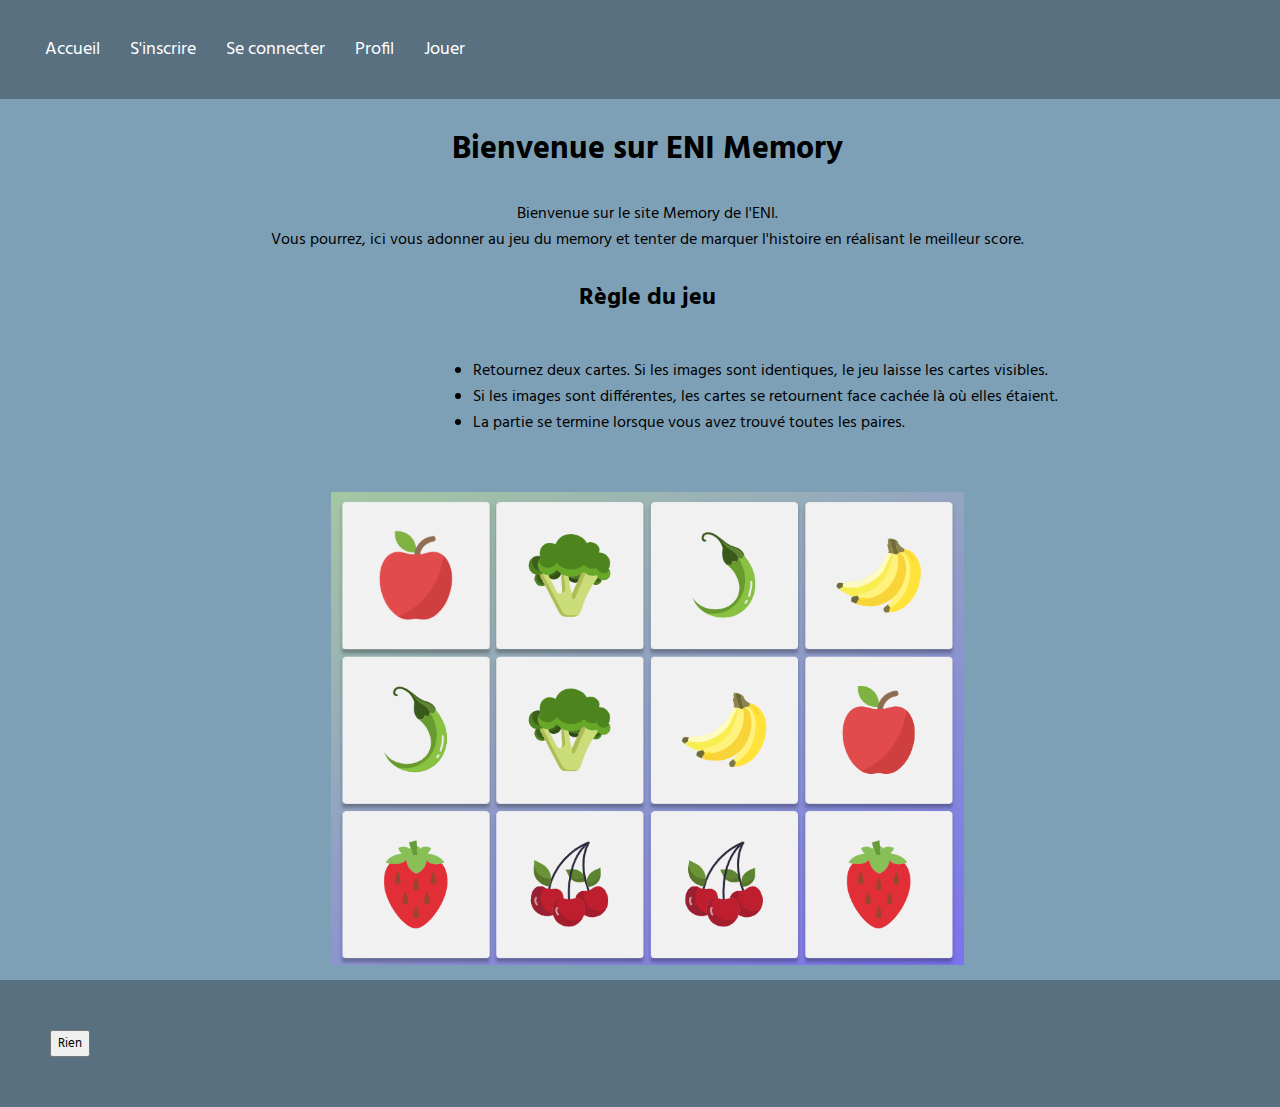
<file: Projet-1-Memory/Accueil/index.html>
<!DOCTYPE html>
<html lang="en">
<head>
    <meta charset="UTF-8">
    <meta http-equiv="X-UA-Compatible" content="IE=edge">
    <meta name="viewport" content="width=device-width, initial-scale=1.0">
    <title>Accueil</title>
    <link rel="preconnect" href="https://fonts.googleapis.com">
    <link rel="preconnect" href="https://fonts.gstatic.com" crossorigin>
    <link href="https://fonts.googleapis.com/css2?family=Hind:wght@300&display=swap" rel="stylesheet">
    <link href="https://cdn.jsdelivr.net/npm/bootstrap@5.3.0-alpha3/dist/css/bootstrap.min.css" rel="stylesheet" integrity="sha384-KK94CHFLLe+nY2dmCWGMq91rCGa5gtU4mk92HdvYe+M/SXH301p5ILy+dN9+nJOZ" crossorigin="anonymous">
    <link rel="stylesheet" href="style.css">
    

</head>
<body>
    <header>
        <nav>
            <a href="index.html">Accueil</a>
            <a href="http://127.0.0.1:5500/Projet-1-Memory/Inscription/Inscription.html">S'inscrire</a>
            <a href="http://127.0.0.1:5500/Projet-1-Memory/Se%20connecter/connexion.html">Se connecter</a> 
            <a href="http://127.0.0.1:5500/Projet-1-Memory/Profil/profil.html">Profil</a>
            <a href="http://127.0.0.1:5500/Projet-1-Memory/Jeu/jeu.html">Jouer</a>
        </nav>
    </header>
    <main>
        <section class="presentation">
            <h1> Bienvenue sur ENI Memory</h1>
            <br>
            <p>Bienvenue sur le site Memory de l'ENI.
                <br>
                Vous pourrez, ici vous adonner au jeu du memory et tenter de marquer l'histoire en réalisant le meilleur score.
            </p>
            <br>
        </section>
        <section class="regle">
            <h2>Règle du jeu</h2>
            <br>
            <ul>
                <li>Retournez deux cartes. Si les images sont identiques, le jeu laisse les cartes visibles.</li>
                <li>Si les images sont différentes, les cartes se retournent face cachée là où elles étaient.</li>
                <li>La partie se termine lorsque vous avez trouvé toutes les paires.</li>
            </ul>
            <br>
            <img src="images/memory_detail.png" alt="" class="imagejeu">
        </section>
    </main>
    <footer>
        <button type="button" class="btn btn-primary btn-sm" >Rien</button>
    </footer>
    <script src="https://cdn.jsdelivr.net/npm/bootstrap@5.3.0-alpha3/dist/js/bootstrap.bundle.min.js" integrity="sha384-ENjdO4Dr2bkBIFxQpeoTz1HIcje39Wm4jDKdf19U8gI4ddQ3GYNS7NTKfAdVQSZe" crossorigin="anonymous"></script>
    <script src="https://cdn.jsdelivr.net/npm/bootstrap@5.3.0-alpha3/dist/js/bootstrap.bundle.min.js" integrity="sha384-ENjdO4Dr2bkBIFxQpeoTz1HIcje39Wm4jDKdf19U8gI4ddQ3GYNS7NTKfAdVQSZe" crossorigin="anonymous"></script>
</body>
</html>
</file>
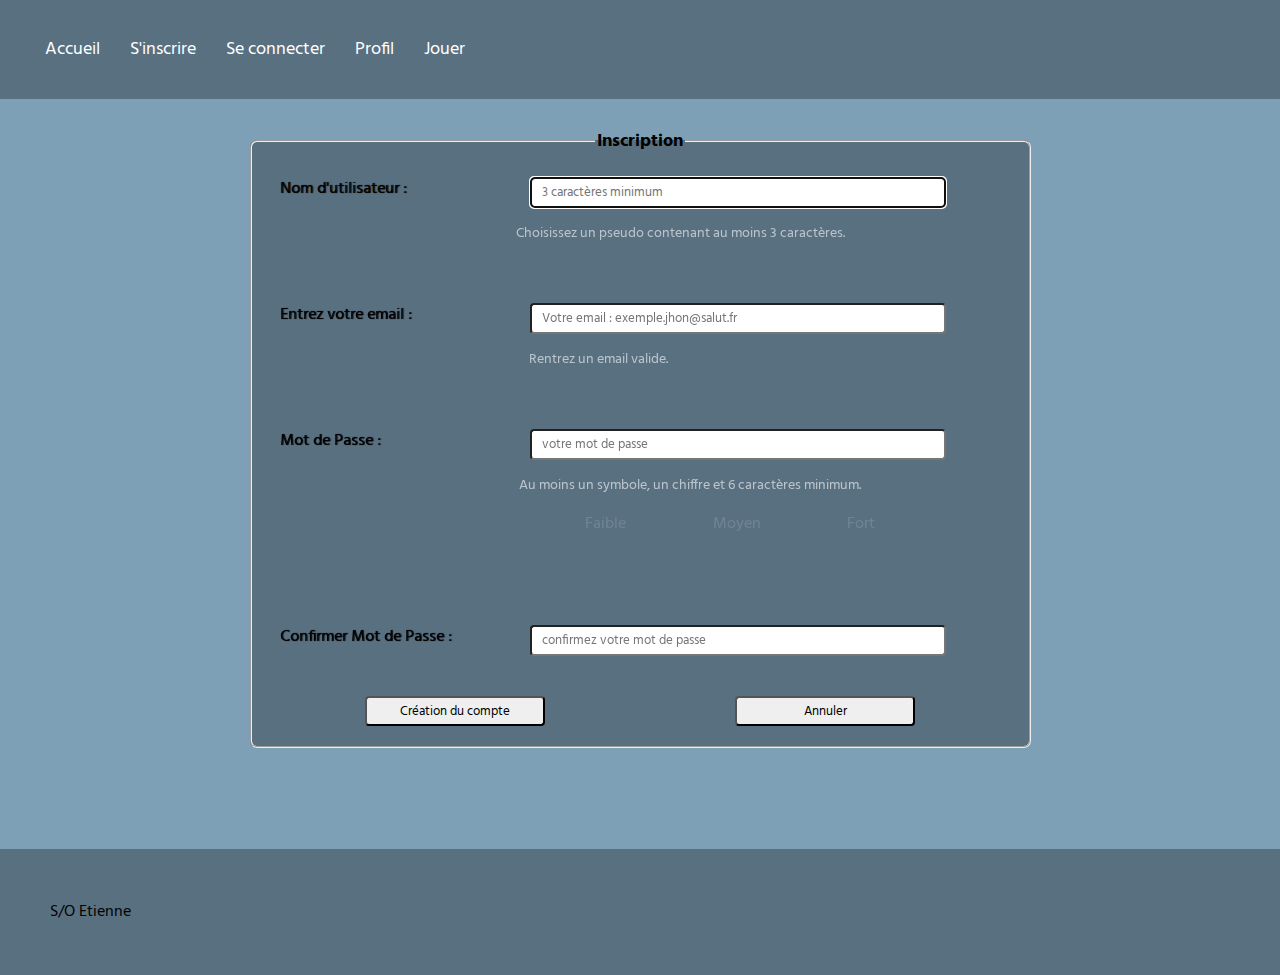
<file: Projet-1-Memory/Inscription/Inscription.html>
<!DOCTYPE html>
<html lang="en">
<head>
    <meta charset="UTF-8">
    <meta http-equiv="X-UA-Compatible" content="IE=edge">
    <meta name="viewport" content="width=device-width, initial-scale=1.0">
    <title>Inscription</title>
    <link rel="preconnect" href="https://fonts.googleapis.com">
    <link rel="preconnect" href="https://fonts.gstatic.com" crossorigin>
    <link href="https://fonts.googleapis.com/css2?family=Hind:wght@300&display=swap" rel="stylesheet">
    <link rel="stylesheet" href="Inscription.css">
    
    

</head>
<body>
    <header>
        <nav>
            <a href="http://127.0.0.1:5500/Projet-1-Memory/Accueil/index.html">Accueil</a>
            <a href="http://127.0.0.1:5500/Projet-1-Memory/Inscription/Inscription.html">S'inscrire</a>
            <a href="http://127.0.0.1:5500/Projet-1-Memory/Se%20connecter/connexion.html">Se connecter</a> 
            <a href="http://127.0.0.1:5500/Projet-1-Memory/Profil/profil.html">Profil</a>
            <a href="http://127.0.0.1:5500/Projet-1-Memory/Jeu/jeu.html">Jouer</a>
        </nav>
    </header>
    <main>
        <section class="sectionForm">
            <fieldset>
                <legend><strong>Inscription</strong></legend>
                <form action="" method="post" id="formulaire">

                    <div>
                        <label for="nom">Nom d'utilisateur :</label> 
                        <input type="text" name="nom" id="name" placeholder="3 caractères minimum" autofocus required>
                        <img class="checkValid" src="images/check.svg" id="checkIconeNom">
                        <img class="error" src="images/error.svg" id="errorIconeNom">
                    </div>
                    <div class="textnom">
                        <p id="textealertnom">Choisissez un pseudo contenant au moins 3 caractères.</p>
                    </div>
                    <br>
                    <div>
                        <label for="email">Entrez votre email :</label> 
                        <input type="email" name="email" id="email" placeholder="Votre email : exemple.jhon@salut.fr"required>
                        <img class="checkValid" src="images/check.svg" id="checkIconeEmail">
                        <img class="error" src="images/error.svg" id="errorIconeEmail">
                    </div>
                    <div class="textemail">
                        <p id="textealertemail">Rentrez un email valide.</p>
                    </div>
                    <br>
                    <div>
                        <label for="mdp">Mot de Passe :</label> <!--3caractère mini-->
                        <input type="password" name="mdp" id="mdp" placeholder="votre mot de passe" required>
                        <img class="checkValid" src="images/check.svg" id="checkIconeMdp">
                        <img class="error" src="images/error.svg" id="errorIconeMdp">
                    </div>
                    <div class="textmdp">
                        <p id="textealertmdp">Au moins un symbole, un chiffre et 6 caractères minimum.</p>
                    </div>
                    <div class="qualiteMdp">
                    <p class="solidmdp" id="mdpFaible">Faible</p><p class="solidmdp" id="mdpMoyen">Moyen</p><p class="solidmdp" id="mdpFort">Fort</p>
                </div>
                    <br>
                    <br>
                    <div>
                        <label for="mdpverif">Confirmer Mot de Passe :</label> 
                        <input type="password" name="mdpverif" id="mdpVerif"  placeholder="confirmez votre mot de passe"required>
                        <img class="checkValid" src="images/check.svg" id="checkIconeVerifMdp">
                        <img class="error" src="images/error.svg" id="errorIconeVerifMdp">
                    </div>
                    <div class="d-grid gap-2 d-md-block">
                        <button class="btn" id="button1" type="button"  >Création du compte</button>
                        <button class="btn" id="button2" type="button" onclick="clear()">Annuler</button>
                    </div>
                </form> 
            </fieldset>
        </section>
       
    </main>
    <footer>
        <p>S/O Etienne </p>
    </footer>
    <script src="inscription.js"></script>
    
</body>
</html>
</file>
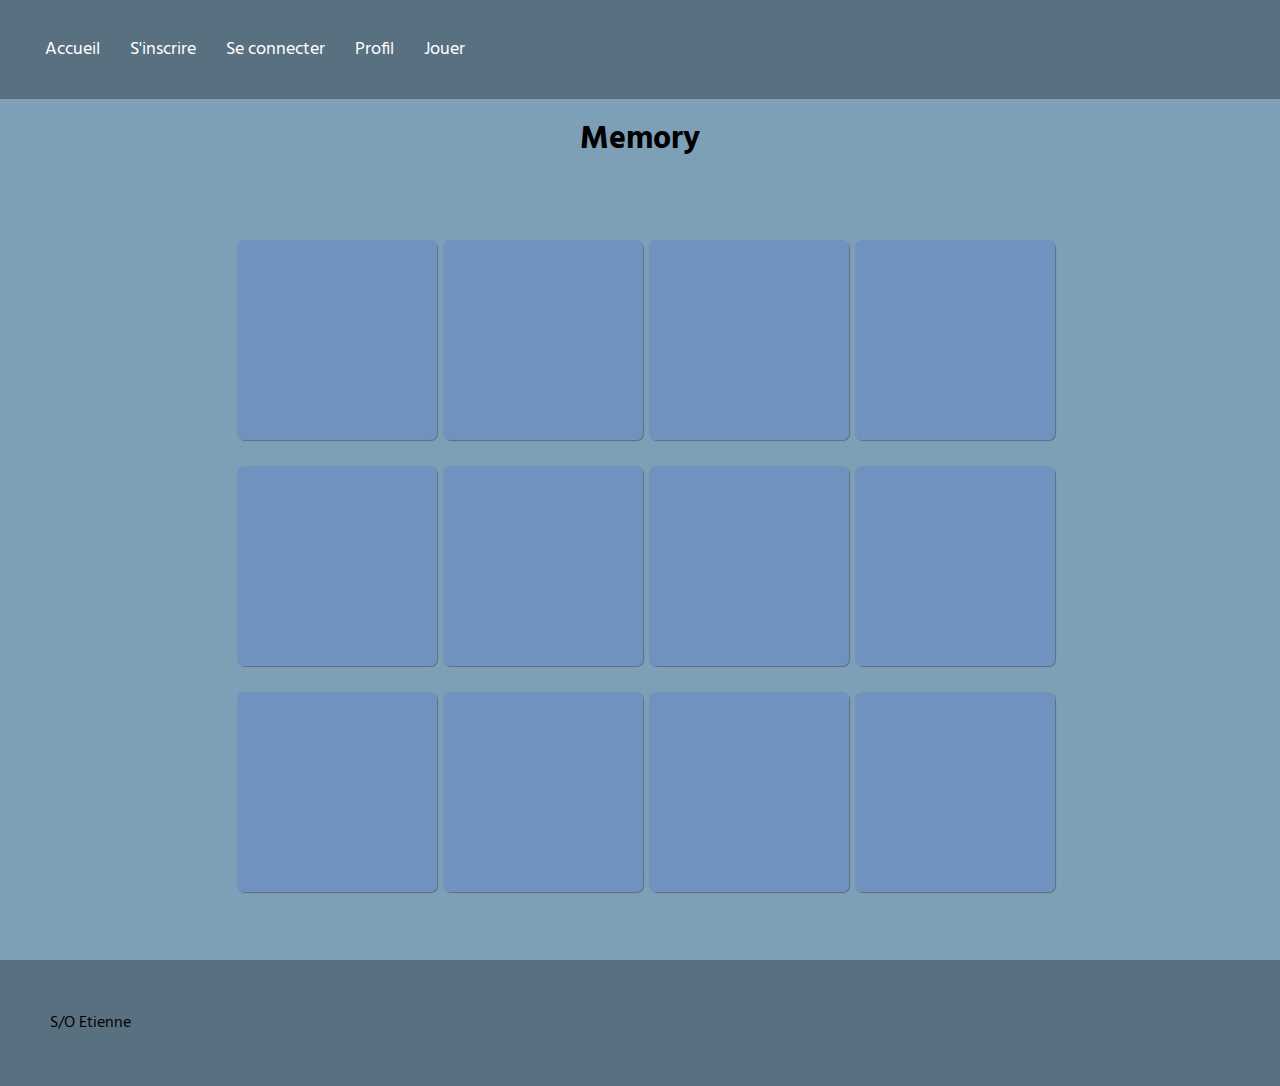
<file: Projet-1-Memory/Jeu/jeu.html>
<!DOCTYPE html>
<html lang="en">
<head>
    <meta charset="UTF-8">
    <meta http-equiv="X-UA-Compatible" content="IE=edge">
    <meta name="viewport" content="width=device-width, initial-scale=1.0">
    <title>Jeu</title>
    <link rel="preconnect" href="https://fonts.googleapis.com">
    <link rel="preconnect" href="https://fonts.gstatic.com" crossorigin>
    <link href="https://fonts.googleapis.com/css2?family=Hind:wght@300&display=swap" rel="stylesheet">
    <link rel="stylesheet" href="jeu.css"> 
    <link rel="stylesheet" href="animation3d.css">
</head>
<body>
    <header>
        <nav>
            <a href="http://127.0.0.1:5500/Projet-1-Memory/Accueil/index.html">Accueil</a>
            <a href="http://127.0.0.1:5500/Projet-1-Memory/Inscription/Inscription.html">S'inscrire</a>
            <a href="http://127.0.0.1:5500/Projet-1-Memory/Se%20connecter/connexion.html">Se connecter</a> 
            <a href="http://127.0.0.1:5500/Projet-1-Memory/Profil/profil.html">Profil</a>
            <a href="http://127.0.0.1:5500/Projet-1-Memory/Jeu/jeu.html">Jouer</a>
        </nav>
    </header>
    <main>
        <h1>Memory</h1>
        <section class="container">
            <table>
                <tr>
                    <td><button><img class="images" src="images/0.jpg" id="img1"></button></td>
                    <td><button><img class="images" src="images/0.jpg" id="img2"></button></td>
                    <td><button><img class="images" src="images/0.jpg" id="img3"></button></td>
                    <td><button><img class="images" src="images/0.jpg" id="img4"></button></td>
                </tr>
                <tr>
                    <td><button><img class="images" src="images/0.jpg" id="img5"></button></td>
                    <td><button><img class="images" src="images/0.jpg" id="img6"></button></td>
                    <td><button><img class="images" src="images/0.jpg" id="img7"></button></td>
                    <td><button><img class="images" src="images/0.jpg" id="img8"></button></td>
                </tr>
                <tr>
                    <td><button><img class="images" src="images/0.jpg" id="img9"></button></td>
                    <td><button><img class="images" src="images/0.jpg" id="img10"></button></td>
                    <td><button><img class="images" src="images/0.jpg" id="img11"></button></td>
                    <td><button><img class="images" src="images/0.jpg" id="img12"></button></td>
                </tr>
                
            </table>
        </section>


    </main>
    <footer>
        <p>S/O Etienne </p>
    </footer>
    
    <script src="jeu.js"></script>
</body>
</html>
</file>
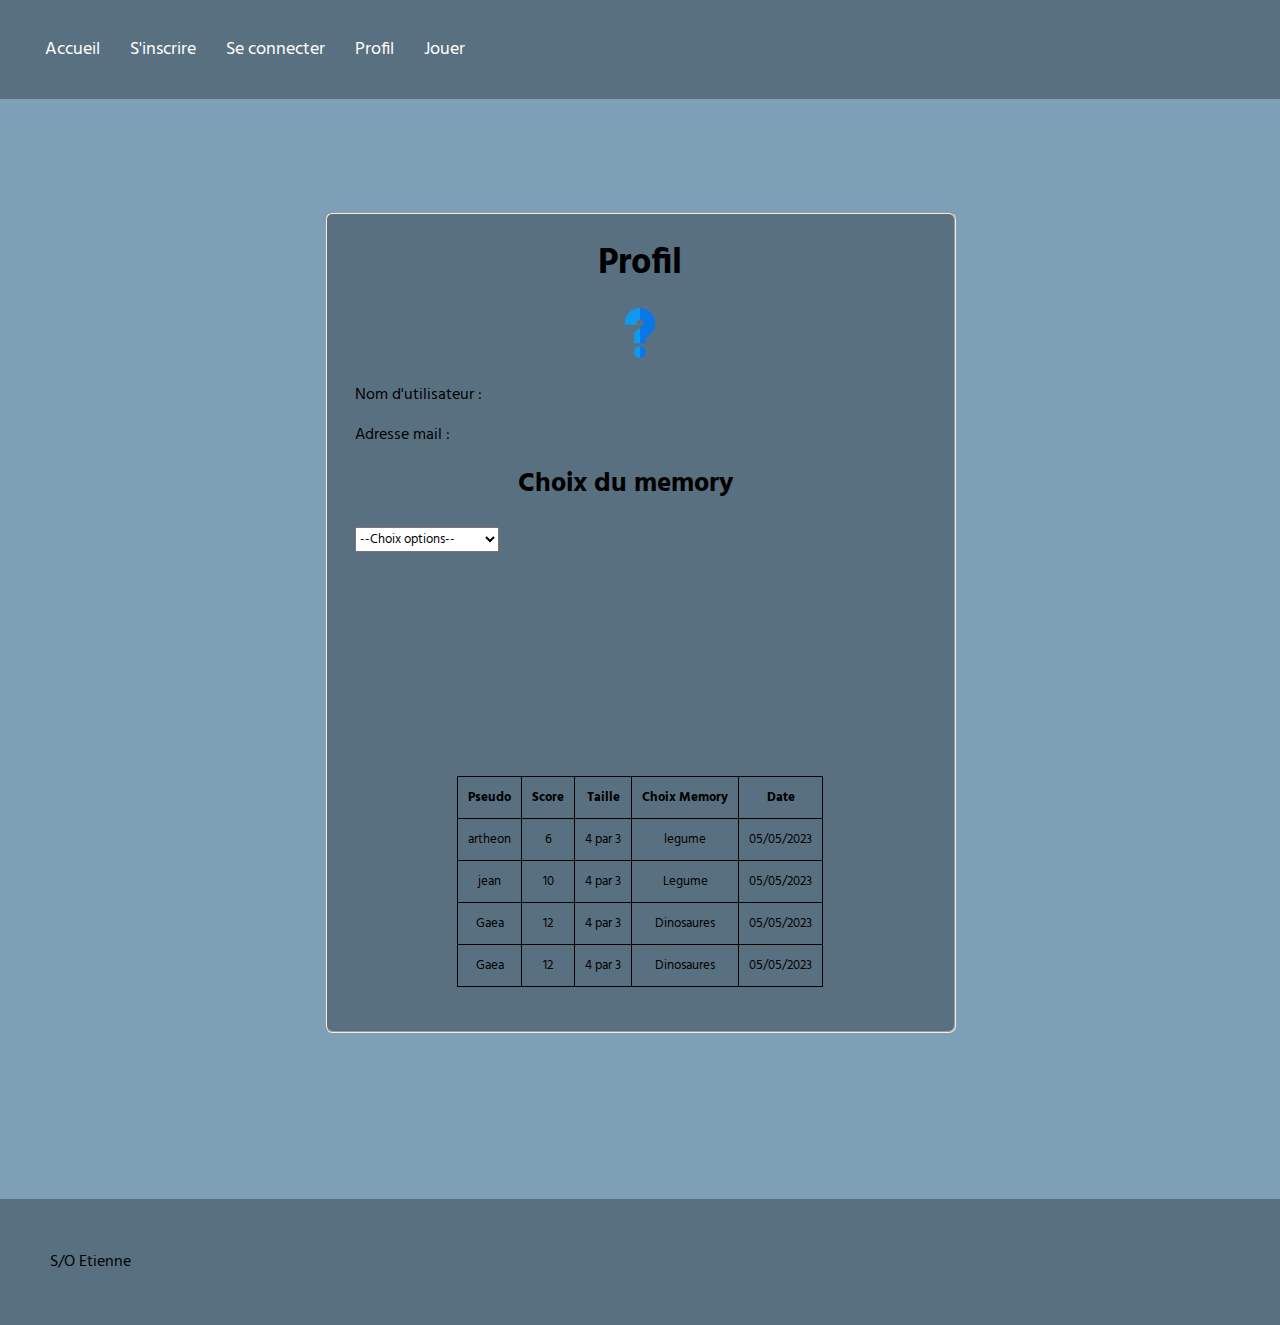
<file: Projet-1-Memory/Profil/profil.html>
<!DOCTYPE html>
<html lang="en">
<head>
    <meta charset="UTF-8">
    <meta http-equiv="X-UA-Compatible" content="IE=edge">
    <meta name="viewport" content="width=device-width, initial-scale=1.0">
    <title>Profil</title>
    <link rel="preconnect" href="https://fonts.googleapis.com">
    <link rel="preconnect" href="https://fonts.gstatic.com" crossorigin>
    <link href="https://fonts.googleapis.com/css2?family=Hind:wght@300&display=swap" rel="stylesheet">
    <link rel="stylesheet" href="profil.css">
</head>
<body>
    <header>
        <nav>
            <a href="http://127.0.0.1:5500/Projet-1-Memory/Accueil/index.html">Accueil</a>
            <a href="http://127.0.0.1:5500/Projet-1-Memory/Inscription/Inscription.html">S'inscrire</a>
            <a href="http://127.0.0.1:5500/Projet-1-Memory/Se%20connecter/connexion.html">Se connecter</a> 
            <a href="http://127.0.0.1:5500/Projet-1-Memory/Profil/profil.html">Profil</a>
            <a href="http://127.0.0.1:5500/Projet-1-Memory/Jeu/jeu.html">Jouer</a>
        </nav>
    </header>
    <main>
        <section class="form">
            <fieldset>
                <form action="" method="post" id="formulaireConnexion">
                    <h1> Profil</h1>
                    <img src="images/question.svg" class="imgProfil">
                    <div>
                        <label for="nom">Nom d'utilisateur :</label> 
                        <p id="userNom"></p>
                    </div>
                    <div>
                        <label for="email">Adresse mail :</label> 
                        <p id="userMail"></p>
                    </div>
                    <div class="choixCategorie">
                         <h2>Choix du memory</h2>
                        <div class="selecteur">
                        <select id="selecteurOption">
                                <option value="choix" >--Choix options--</option>
                                <option id="optionJeu1" value="Alphabet-scrabble">Alphabet-scrabble</option>
                                <option id="optionJeu2" value="Animaux">Animaux</option>
                                <option id="optionJeu3" value="Animaux animés">Animaux animés</option>
                                <option id="optionJeu4" value="Animaux domestiques">Animaux domestiques</option>
                                <option id="optionJeu5" value="Chiens">Chiens</option>
                                <option id="optionJeu6" value="Dinosaures">Dinosaures</option>
                                <option id="optionJeu7" value="Dinosaures Avec Nom">Dinosaures Avec Nom</option>
                                <option id="optionJeu8" value="Memory-legume">legume</option>
                            
                        
                        </select>
                        </div>
                        <div class="images"> 
                            <img src="images/chiens.png" alt="" class="imagesJeu" id="chiens">
                            <img src="images/scrabble.png" value="scrabble" class="imagesJeu" id="imagesScrabble" >
                            <img src="images/animaux.png" value="scrabble" class="imagesJeu" id="imagesAnimaux" >
                            <img src="images/animaux_animes.png" value="scrabble" class="imagesJeu" id="imagesAnimauxAnimes" >
                            <img src="images/animaux_domestiques.png" value="scrabble" class="imagesJeu" id="imagesAnimauxDomestiques" >
                            <img src="images/dinosaures.png" value="scrabble" class="imagesJeu" id="imagesDinosaures" >
                            <img src="images/dinosaures_avec_nom.png" value="scrabble" class="imagesJeu" id="imagesDinosauresAvecNom" >
                            <img src="images/legume.png" value="scrabble" class="imagesJeu" id="imagesLegume" >
                        </div>
                    </div>
                </form>
                
                <table>
                    <tr>
                      <th>Pseudo</th>
                      <th>Score</th>
                      <th>Taille</th>
                      <th>Choix Memory</th>
                      <th>Date</th>
                      
                    </tr>
                    <tr>
                      <td>artheon</td>
                      <td>6 </td>
                      <td>4 par 3</td>
                      <td>legume</td>
                      <td>05/05/2023</td>
                    </tr>
                    <tr>
                        <td>jean</td>
                        <td>10</td>
                        <td>4 par 3</td>
                        <td>Legume</td>
                        <td>05/05/2023</td>
                      </tr>
                    <tr>
                      <td>Gaea</td>
                      <td>12</td>
                      <td>4 par 3</td>
                      <td>Dinosaures</td>
                      <td>05/05/2023</td>
                    </tr>
                    <tr>
                        <td>Gaea</td>
                        <td>12</td>
                        <td>4 par 3</td>
                        <td>Dinosaures</td>
                        <td>05/05/2023</td>
                      </tr>
                  </table>
            </fieldset>
        </section>
    </main>
    <footer>
        S/O Etienne
    </footer>


    <script src="profil.js"></script>
</body>
</html>
</file>
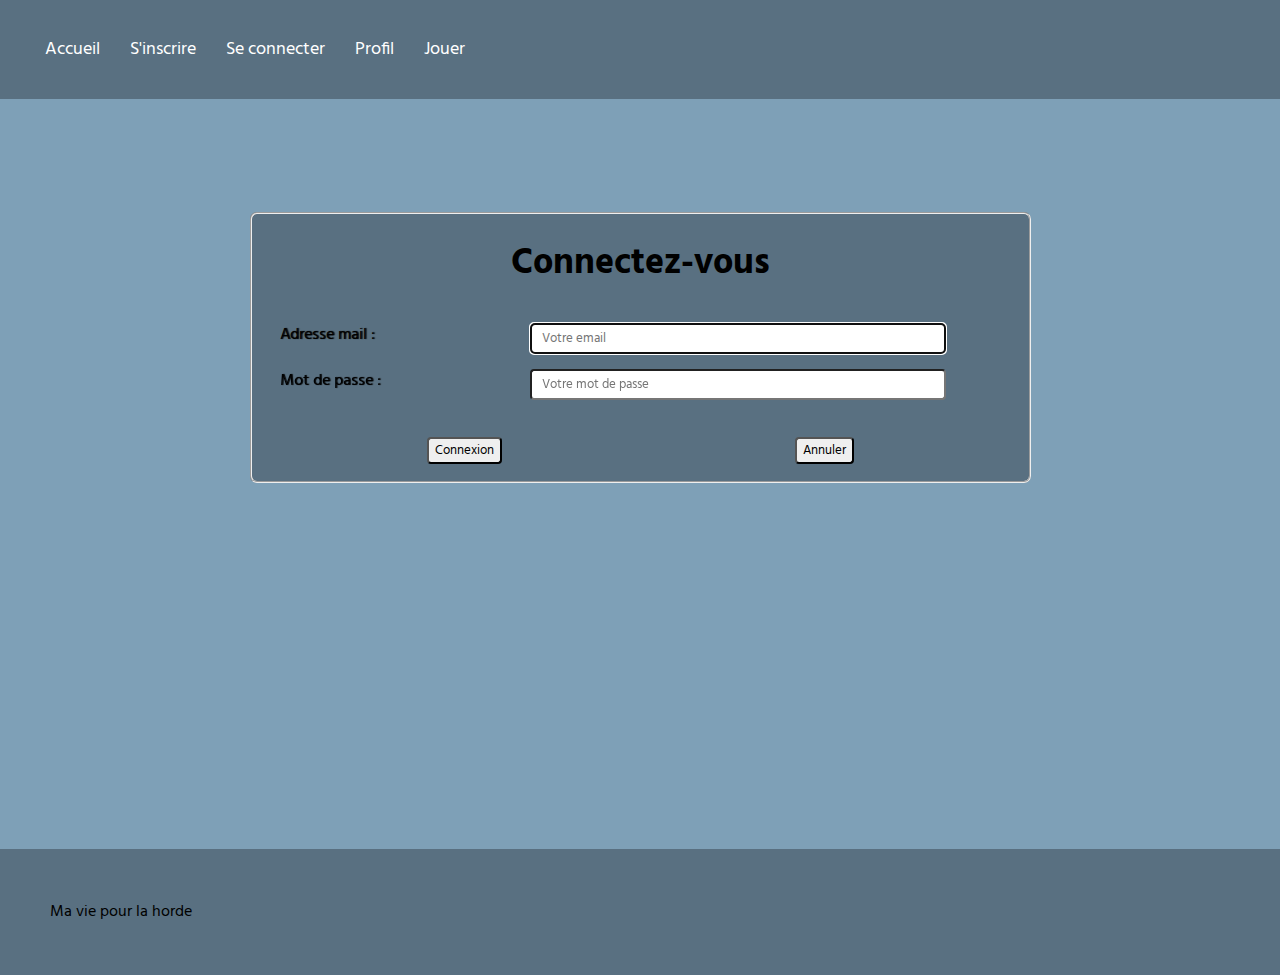
<file: Projet-1-Memory/Se connecter/connexion.html>
<!DOCTYPE html>
<html lang="en">
<head>
    <meta charset="UTF-8">
    <meta http-equiv="X-UA-Compatible" content="IE=edge">
    <meta name="viewport" content="width=device-width, initial-scale=1.0">
    <title>Se connecter</title>
    <link rel="preconnect" href="https://fonts.googleapis.com">
    <link rel="preconnect" href="https://fonts.gstatic.com" crossorigin>
    <link href="https://fonts.googleapis.com/css2?family=Hind:wght@300&display=swap" rel="stylesheet">
    <link rel="stylesheet" href="connexion.css">
</head>
<body>
    <header>
        <nav>
            <a href="http://127.0.0.1:5500/Projet-1-Memory/Accueil/index.html">Accueil</a>
            <a href="http://127.0.0.1:5500/Projet-1-Memory/Inscription/Inscription.html">S'inscrire</a>
            <a href="http://127.0.0.1:5500/Projet-1-Memory/Se%20connecter/connexion.html">Se connecter</a>
            <a href="http://127.0.0.1:5500/Projet-1-Memory/Profil/profil.html">Profil</a>
            <a href="http://127.0.0.1:5500/Projet-1-Memory/Jeu/jeu.html">Jouer</a>
        </nav>
    </header>
    <main>
        <section class="form">
            <fieldset>
                <form action="" method="post" id="formulaireConnexion">
                    <h1> Connectez-vous</h1>
                    <div>
                        <label for="email">Adresse mail :</label> 
                        <input type="email" name="nom" id="email" placeholder="Votre email" autofocus required>
                    </div>
                    <div>
                        <label for="mdp">Mot de passe :</label> 
                        <input type="password" name="mdp" id="mdp" placeholder="Votre mot de passe" required>
                    </div>
                    <div class="button">
                        <button class="btn" id="button1" type="button">Connexion</button>
                        <button class="btn" id="button2" type="button" onclick="clear()">Annuler</button>
                    </div>
                </form>
            </fieldset>
        </section>
    </main>
    <footer>
        <p>Ma vie pour la horde </p>
    </footer>
<script src="connexion.js"></script>
</body>
</html>
</file>
<file: Projet-1-Memory/Accueil/style.css>
* {
    margin: 0;
    font-family: 'Hind', sans-serif;
}



header {
    background-color: #597081;
    padding: 30px ;
}


nav {
    display: flex;
  
    
}

nav a {
    margin-left: 10px;
    margin-right: 10px;
    flex-direction:row;
    align-items: center;
    padding: 5px;
}

nav :hover{
    color: rgb(75, 160, 173);
    box-shadow: black  3px 1px ;
    border: solid black;
}


a {
    text-decoration: none;
    font-size:large;
    color: white;

}

a :hover {
    background-color:darkcyan;
    
}


body {
    background-color: #7EA0B7;
    
}

main {
    margin-left: 15px;
   
}

h1 {
    text-align: center;
    margin-top: 2%;
}

p {
    text-align: center;
}


h2 {
    text-align: center;
}

ul{
    padding: 15px;
    margin-left: 35%;
}


.regle{
    display: flex;
    flex-direction: column;
}


.imagejeu {
    position: relative;
    margin: auto;
    width: 50%;
    padding: 15px;
}
footer{
    background-color: #597081;
    padding: 50px;
}
</file>
<file: Projet-1-Memory/Inscription/Inscription.css>
* {
    margin: 0;
    font-family: 'Hind', sans-serif;
}


header {
    background-color: #597081;
    padding: 30px;
}


nav {
    display: flex;
  
    
}


nav a {
    margin-left: 10px;
    margin-right: 10px;
    flex-direction:row;
    align-items: center;
    padding: 5px;
}


nav :hover{
    color: rgb(75, 160, 173);
    box-shadow: black  3px 1px ;
    border: solid black;
}


a {
    text-decoration: none;
    font-size:large;
    color: white;

}


body {
    background-color: #7EA0B7; 

    
}


main {
    height: 750px;
    display: flex;
}


fieldset {
    width: 750px;
    border-radius: 7px;
    text-align: center;
    height: 600px;
    margin-left: auto;
    margin-right: auto;
    margin-top: 15px;
    background-color:#597081;
    font-size: large;
}


div {
    margin: 15px;
    display: flex;
    
    
}


input {
    width: 400px;
    height: 25px;
    border-radius: 4px;
    padding-left: 10px;
    

}


label {
   display: inline-block;
   padding-right: 50px;
   text-align: start;
   width: 200px;
   font-size: medium;
   line-height: 25px;
   text-shadow: black 1px 0px 1px ;
    
}


footer{
    background-color:   #597081;
    padding : 50px;
}





section div{
    margin: 15px;
    
    
}

.sectionForm {
    padding: 1%;
    display: flex;
    flex-direction: row;
    justify-content: space-evenly;
    flex-wrap: wrap;
    margin-bottom: 50px;
    
    
}

form {
    justify-content: center ;
   
}

section {
    margin-left: auto;
    margin-right: auto;
}




.textnom {
    display: flex;
    justify-content: end;
    margin-right: 170px;
    color:#eceff2ab;
    padding: 0%;
    font-size:75%;
}


.textemail {
    display: flex;
    justify-content: end;
    margin-right: 347px;
    color:#eceff2ab;
    padding: 0%;
    font-size:75%;
}



.textmdp {
    display: flex;
    justify-content: end;
    margin-right: 154px;
    color:#eceff2ab;
    padding: 0%;
    font-size:75%;
    
   
}

.checkValid {
    margin-left : 680px;
    margin-top: 3px;
    width: 25px;
    height: 25px;
    opacity: 0%;
    position: absolute;
}

.error {
    width: 25px;
    height: 25px;
    opacity: 0%;
    position: absolute;
    margin-left :680px;
    margin-top: 3px;
}


.d-grid {
    display: flex;
    justify-content: space-between;
    padding : 25px;
    width: 550px;
    height: 25px;
    margin: auto;
    
}

.btn {
    justify-content: space-between;
    width: 180px;
    height: 30px;
    border-radius: 4px;
}

.btn :hover{
    box-shadow: black 2px 2px 2px;
}

.qualiteMdp{
    display: flex;
    justify-content: space-between;
    width: 290px;
    margin-left : 320px;
}

.solidmdp{
font-size:medium;
justify-content: space-around;
opacity: 15%;
color: #f0f8ff;
}
</file>
<file: Projet-1-Memory/Jeu/jeu.css>
* {
    margin: 0;
    font-family: 'Hind', sans-serif;
}


header {
    background-color: #597081;
    padding: 30px;
}

nav {
    display: flex;
  
    
}

nav a {
    margin-left: 10px;
    margin-right: 10px;
    flex-direction:row;
    align-items: center;
    padding: 5px;
}

nav :hover{
    color: rgb(75, 160, 173);
    box-shadow: #000000  3px 1px ;
    border: solid #000000;
}

a {
    text-decoration: none;
    font-size:large;
    color: white;

}

body {
    background-color: #7EA0B7; 
    
}



h1 {
    text-align: center;
    padding: 15px;
}

.boutton{
    margin: auto;
    margin-left: 100px;
    margin-top: 100px;
    position: absolute;
    width: 150px;
    height: 50px;
    border-radius: 7px;
    background-color: green;
    
}


table{
    justify-content: center;
    display: flex;
    margin:auto;
    padding: 50px;  
}

th, td , button{ 
    margin-bottom: 15px;
    border: 1px solid #7EA0B7; 
    border-radius: 7px;
    align-items: center;
    
}
button {
    width: 200px;
    height: 200px;
    padding: 0px;
    border-radius: 9px;
    background-color: #7EA0B7;
}

td{
    width: 200px;
    height: 200px;
}

img{
    border-radius: 7px;
    
}


footer{
    background-color: #597081;
    padding: 50px;
    align-content: flex-start;
}
</file>
<file: Projet-1-Memory/Jeu/animation3d.css>
.flip {
    transition: transform 0.5s;
  }
  
  
  
  .images {
    margin: 5px;
    position: relative;
    transform: scale(1);
    transform-style: preserve-3d;
    transition: transform .5s;
    box-shadow: 1px 1px 1px rgba(0,0,0,.3);
  }
  
  .images:active {
    transform: scaleX(0.97);
    transition: transform .2s;
  }
  
  .images.flip {
    transform: rotateY(90deg);
  }
</file>
<file: Projet-1-Memory/Profil/profil.css>
* {
    margin: 0;
    font-family: 'Hind', sans-serif;
}


header {
    background-color: #597081;
    padding: 30px;
}

nav {
    display: flex;
  
    
}

nav a {
    margin-left: 10px;
    margin-right: 10px;
    flex-direction:row;
    align-items: center;
    padding: 5px;
}

nav :hover{
    color: rgb(75, 160, 173);
    box-shadow: #000000  3px 1px ;
    border: solid #000000;
}

a {
    text-decoration: none;
    font-size:large;
    color: white;

}

body {
    background-color: #7EA0B7; 
   
    
}

main {
    height: 1100px;
}

h1 {
    text-align: center;
    padding: 15px;
}

section div{
    margin: 15px;
    
    
}

.form {
    padding: 1%;
    display: flex;
    flex-direction: row;
    justify-content: space-evenly;
    flex-wrap: wrap;
    margin-bottom: 50px;
    
    
}

form {
    justify-content: center ;
   
}

fieldset {
    width: 600px;
    border-radius: 7px;
    text-align: center;
    height: 800px;
    margin-left: auto;
    margin-right: auto;
    margin-top: 100px;
    background-color:#597081;
    font-size: large;
}

div {
    margin: 15px;
    display: flex;
    
    
}


input {
    width: 400px;
    height: 25px;
    border-radius: 4px;
    padding-left: 10px;
    

}


label {
   display: inline-block;
   padding-right: 50px;
   text-align: start;
   width: 200px;
   font-size: medium;
   line-height: 25px;
   text-shadow: black 1px  ;
    
}

.imgProfil{
    width: 50px;
    height: 50px;

}


.selecteur{
    position: absolute;
    width: 150px;
    height: 25px;
    margin-left:0%;
    margin-top: 5%;
    
}

.choixCategorie{
    display: flex;

}

h2{
    margin-left: auto;
    margin-right: auto;
    margin-bottom: 0px;
}




.option{
    margin-top: auto;
    position: absolute;
    margin-bottom: 25px;

   
}





.images {
    display: flex;
    justify-content: center;
}

.imagesJeu {
    width: 150px;
    height: 150px;
    position: absolute;
    margin-right: 500px;
    margin-top: 110px;

}

#imagesScrabble {
    opacity: 0%;
}

#chiens {
    opacity: 0%;
}


#imagesAnimaux{
    opacity: 0%;
}

#imagesAnimauxAnimes{
    opacity: 0%;
}

#imagesAnimauxDomestiques {
    opacity: 0%;
}

#imagesDinosaures {
    opacity: 0%;
}

#imagesDinosauresAvecNom {
    opacity: 0%;
}

#imagesLegume {
    opacity: 0%;
}


table{
    justify-content: center;
    align-items: center;
    display: flex;
    margin:auto;
    padding: 50px;  
    margin-bottom: 25px;
    margin-top: 300px;
    border-collapse: collapse;
    width: 500px;
    height: 150px;
}





  
  th, td{
    border: 1px solid black;
    padding: 10px;
    margin: auto;
    font-size: small;
  }

footer{
    background-color:   #597081;
    padding : 50px;
}
</file>
<file: Projet-1-Memory/Se connecter/connexion.css>
* {
    margin: 0;
    font-family: 'Hind', sans-serif;
}


header {
    background-color: #597081;
    padding: 30px;
}

nav {
    display: flex;
  
    
}

nav a {
    margin-left: 10px;
    margin-right: 10px;
    flex-direction:row;
    align-items: center;
    padding: 5px;
}

nav :hover{
    color: rgb(75, 160, 173);
    box-shadow: #000000  3px 1px ;
    border: solid #000000;
}

a {
    text-decoration: none;
    font-size:large;
    color: white;

}

body {
    background-color: #7EA0B7; 
    
}

main {
    height: 750px;
}

h1 {
    text-align: center;
    padding: 15px;
}

section div{
    margin: 15px;
    
    
}

.form {
    padding: 1%;
    display: flex;
    flex-direction: row;
    justify-content: space-evenly;
    flex-wrap: wrap;
    margin-bottom: 50px;
    
    
}

form {
    justify-content: center ;
   
}

fieldset {
    width: 750px;
    border-radius: 7px;
    text-align: center;
    height: 250px;
    margin-left: auto;
    margin-right: auto;
    margin-top: 100px;
    background-color:#597081;
    font-size: large;
}

div {
    margin: 15px;
    display: flex;
    
    
}


input {
    width: 400px;
    height: 25px;
    border-radius: 4px;
    padding-left: 10px;
    

}


label {
   display: inline-block;
   padding-right: 50px;
   text-align: start;
   width: 200px;
   font-size: medium;
   line-height: 25px;
   text-shadow: black 1px 0px 1px ;
    
}

.btn {
    margin: auto;
    margin-top: 3%;
    border-radius: 4px;
}

footer{
    background-color:   #597081;
    padding : 50px;
}
</file>
